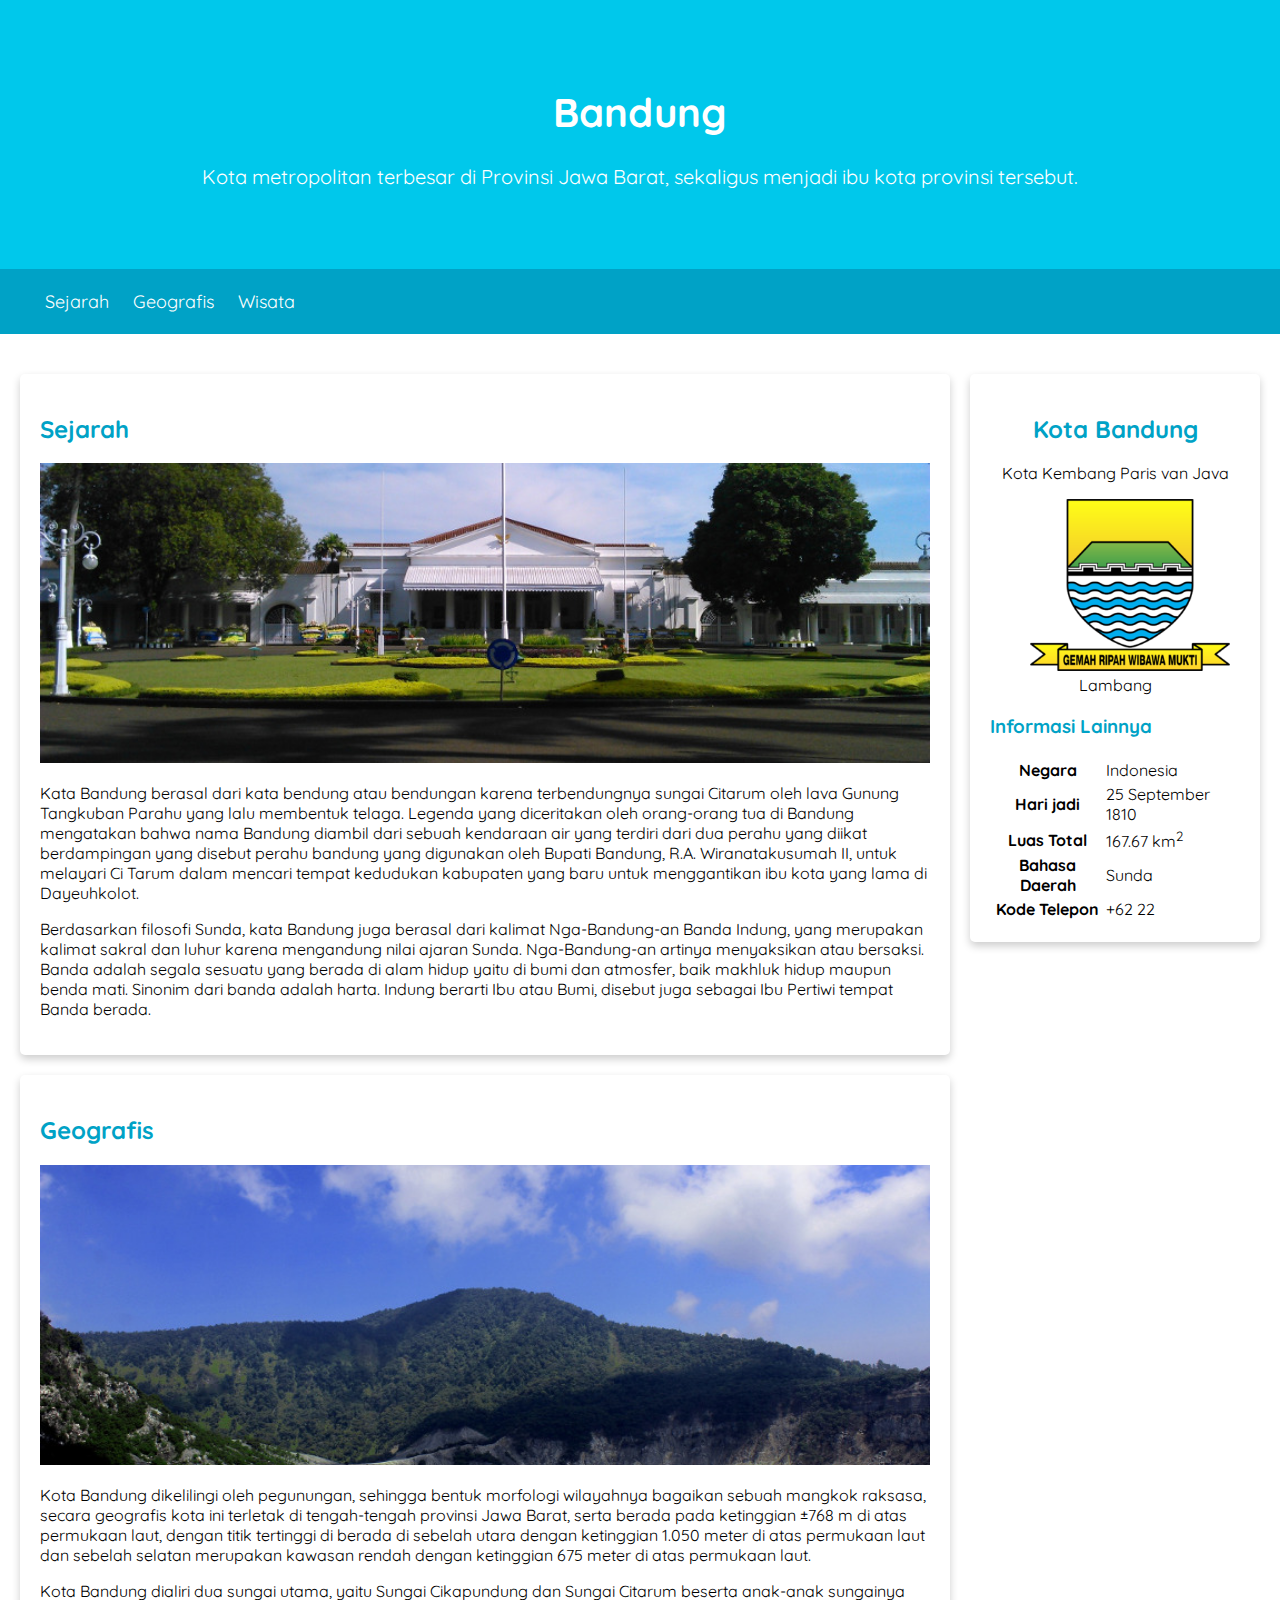
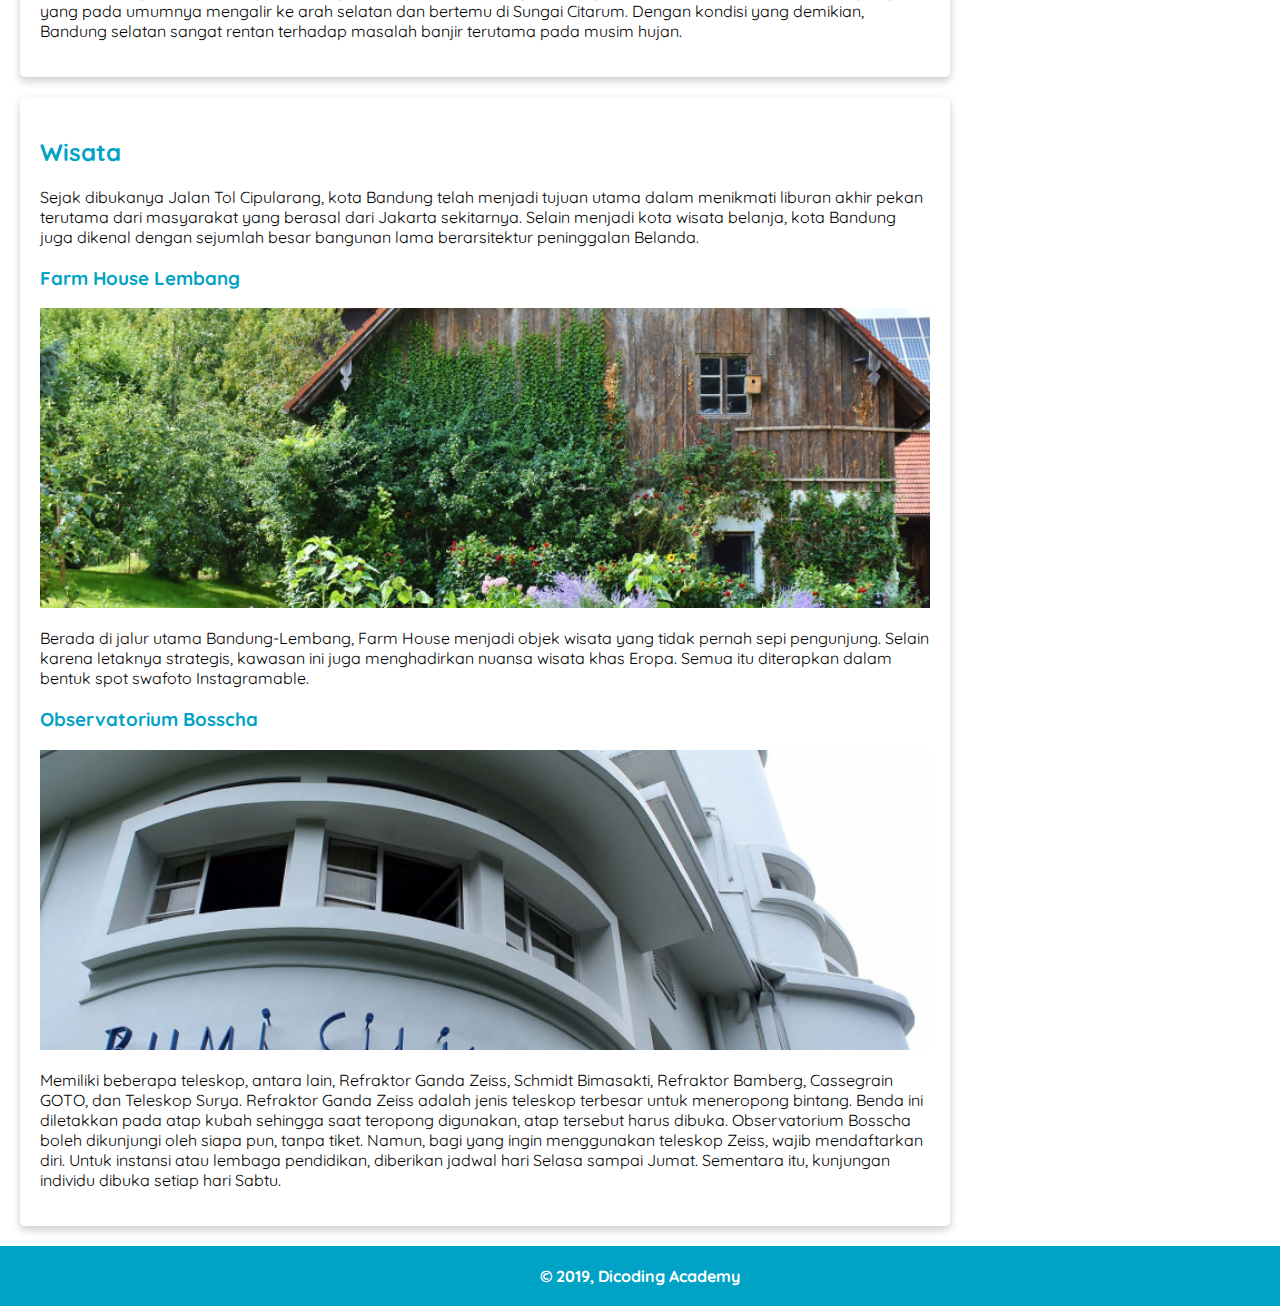
<file: index.html>
<!DOCTYPE html>
<html lang="en">

<head>
    <meta charset="UTF-8">
    <meta name="viewport" content="width=device-width, initial-scale=1.0">
    <title>Kota Bandung</title>
    <link rel="stylesheet" href="styles/style.css">
</head>

<body>
    <header>
        <div class="jumbotron">
            <h1> Bandung</h1>
            <p>Kota metropolitan terbesar di Provinsi Jawa Barat, sekaligus menjadi ibu kota provinsi tersebut.</p>
        </div>
        <nav>
            <ul>
                <li><a href="#sejarah">Sejarah</a></li>
                <li><a href="#geografis">Geografis</a></li>
                <li><a href="#wisata">Wisata</a></li>
            </ul>
        </nav>
    </header>

    <main>
        <div id="content">
            <article id="sejarah" class="card">
                <h2>Sejarah</h2>
                <img src="assets/image/history.jpg" class="featured-image" alt="sejarah">
                <p>Kata Bandung berasal dari kata bendung atau bendungan karena terbendungnya sungai Citarum oleh lava
                    Gunung Tangkuban Parahu yang lalu membentuk telaga. Legenda yang diceritakan oleh orang-orang tua di
                    Bandung mengatakan bahwa nama Bandung diambil dari sebuah kendaraan air yang terdiri dari dua perahu
                    yang diikat berdampingan yang disebut perahu bandung yang digunakan oleh Bupati Bandung, R.A.
                    Wiranatakusumah II, untuk melayari Ci Tarum dalam mencari tempat kedudukan kabupaten yang baru untuk
                    menggantikan ibu kota yang lama di Dayeuhkolot.</p>

                <p>Berdasarkan filosofi Sunda, kata Bandung juga berasal dari kalimat Nga-Bandung-an Banda Indung, yang
                    merupakan kalimat sakral dan luhur karena mengandung nilai ajaran Sunda. Nga-Bandung-an artinya
                    menyaksikan atau bersaksi. Banda adalah segala sesuatu yang berada di alam hidup yaitu di bumi dan
                    atmosfer, baik makhluk hidup maupun benda mati. Sinonim dari banda adalah harta. Indung berarti Ibu
                    atau Bumi, disebut juga sebagai Ibu Pertiwi tempat Banda berada.
                </p>
            </article>

            <article class="card">
                <h2 id="geografis">Geografis</h2>
                <img src="assets/image/geografis.jpg" class="featured-image" alt="eografis">
                <p>Kota Bandung dikelilingi oleh pegunungan, sehingga bentuk morfologi wilayahnya bagaikan sebuah
                    mangkok raksasa, secara geografis kota ini terletak di tengah-tengah provinsi Jawa Barat, serta
                    berada pada ketinggian ±768 m di atas permukaan laut, dengan titik tertinggi di berada di sebelah
                    utara dengan ketinggian 1.050 meter di atas permukaan laut dan sebelah selatan merupakan kawasan
                    rendah dengan ketinggian 675 meter di atas permukaan laut.</p>


                <p>Kota Bandung dialiri dua sungai utama, yaitu Sungai Cikapundung dan Sungai Citarum beserta anak-anak
                    sungainya yang pada umumnya mengalir ke arah selatan dan bertemu di Sungai Citarum. Dengan kondisi
                    yang demikian, Bandung selatan sangat rentan terhadap masalah banjir terutama pada musim hujan.
                </p>
            </article>

            <article class="card">
                <h2 id="wisata">Wisata</h2>
                <p>Sejak dibukanya Jalan Tol Cipularang, kota Bandung telah menjadi tujuan utama dalam menikmati liburan
                    akhir pekan terutama dari masyarakat yang berasal dari Jakarta sekitarnya. Selain menjadi kota
                    wisata belanja, kota Bandung juga dikenal dengan sejumlah besar bangunan lama berarsitektur
                    peninggalan Belanda.</p>

                <section>
                    <h3>Farm House Lembang</h3>
                    <img src="assets/image/farm-house.jpg" class="featured-image" alt="farmHouse">
                    <p>Berada di jalur utama Bandung-Lembang, Farm House menjadi objek wisata yang tidak pernah sepi
                        pengunjung. Selain karena letaknya strategis, kawasan ini juga menghadirkan nuansa wisata khas
                        Eropa. Semua itu diterapkan dalam bentuk spot swafoto Instagramable.</p>
                </section>

                <section>
                    <h3>Observatorium Bosscha</h3>
                    <img src="assets/image/bosscha.jpg" class="featured-image" alt="bosscha">
                    <p>Memiliki beberapa teleskop, antara lain, Refraktor Ganda Zeiss, Schmidt Bimasakti, Refraktor
                        Bamberg, Cassegrain GOTO, dan Teleskop Surya. Refraktor Ganda Zeiss adalah jenis teleskop
                        terbesar untuk meneropong bintang. Benda ini diletakkan pada atap kubah sehingga saat teropong
                        digunakan, atap tersebut harus dibuka. Observatorium Bosscha boleh dikunjungi oleh siapa pun,
                        tanpa tiket. Namun, bagi yang ingin menggunakan teleskop Zeiss, wajib mendaftarkan diri. Untuk
                        instansi atau lembaga pendidikan, diberikan jadwal hari Selasa sampai Jumat. Sementara itu,
                        kunjungan individu dibuka setiap hari Sabtu.</p>
                </section>
            </article>
        </div>

        <aside>
            <article class="profile card">
                <header>
                    <h2>Kota Bandung</h2>
                    <p>Kota Kembang Paris van Java</p>
                    <figure>
                        <img src="assets/image/bandung-badge.png">
                        <figcaption>Lambang</figcaption>
                    </figure>
                </header>

                <section>
                    <h3>Informasi Lainnya</h3>
                    <table>
                        <tr>
                            <th>Negara</th>
                            <td>Indonesia</td>
                        </tr>
                        <tr>
                            <th>Hari jadi</th>
                            <td>25 September 1810</td>
                        </tr>
                        <tr>
                            <th>Luas Total</th>
                            <td>167.67 km<sup>2</sup></td>
                        </tr>
                        <tr>
                            <th>Bahasa Daerah</th>
                            <td>Sunda</td>
                        </tr>
                        <tr>
                            <th>Kode Telepon</th>
                            <td>+62 22</td>
                        </tr>
                    </table>
                </section>
            </article>
        </aside>
    </main>

    <footer>
        &copy; 2019, Dicoding Academy
    </footer>
</body>

</html>
</file>
<file: styles/style.css>
@import url('https://fonts.googleapis.com/css?family=Quicksand:400,700&display=swap');
 
h2, h3 {
   color: #00a2c6
}
 
footer {
   padding: 20px;
   color: white;
   background-color: #00a2c6
}

body {
   font-family: 'Quicksand', sans-serif;
   margin: 0;
   padding: 0;
}

nav a {
    font-size: 18px;
    font-weight: 400;
    text-decoration: none;
 }

 nav a:hover {
    font-weight: bold;
 }

 .profile header {
    text-align: center;
 }

 footer {
    padding: 20px;
    color: white;
    background-color: #00a2c6;
    text-align: center;
    font-weight: bold;
 }

 .featured-image {
    width: 100%;
    max-height: 300px;
    object-fit: cover;
   object-position: center;
 }

 .profile img {
    width: 200px;
 }

 .card {
    box-shadow: 0 4px 8px 0 rgba(0, 0, 0, 0.2);
    border-radius: 5px;
    padding: 20px;
   margin-top: 20px;
 }

 .jumbotron {
    font-size: 20px;
    padding: 60px;
    background-color: #00c8eb;
    text-align: center;
    color: white;
 }

 nav li {
    display: inline;
    list-style-type: none;
    margin-right: 20px;
 }

 nav {
    background-color: #00a2c6;
    padding: 5px;
    position: sticky;
    top: 0;
 }

 nav a {
    font-size: 18px;
    font-weight: 400;
    text-decoration: none;
    color: white;
 }

 main {
   padding: 20px;
   overflow: auto;
}

 #content {
   float: left;
   width: 75%;
}

aside {
   float: right;
   width: 25%;
   padding-left: 20px;
}

* {
   box-sizing: border-box;
}

@media screen and (max-width: 1000px) {
   #content,
   aside {
       width: 100%;
       padding: 0;
   }
}

header{
   display: inline;
}
</file>
